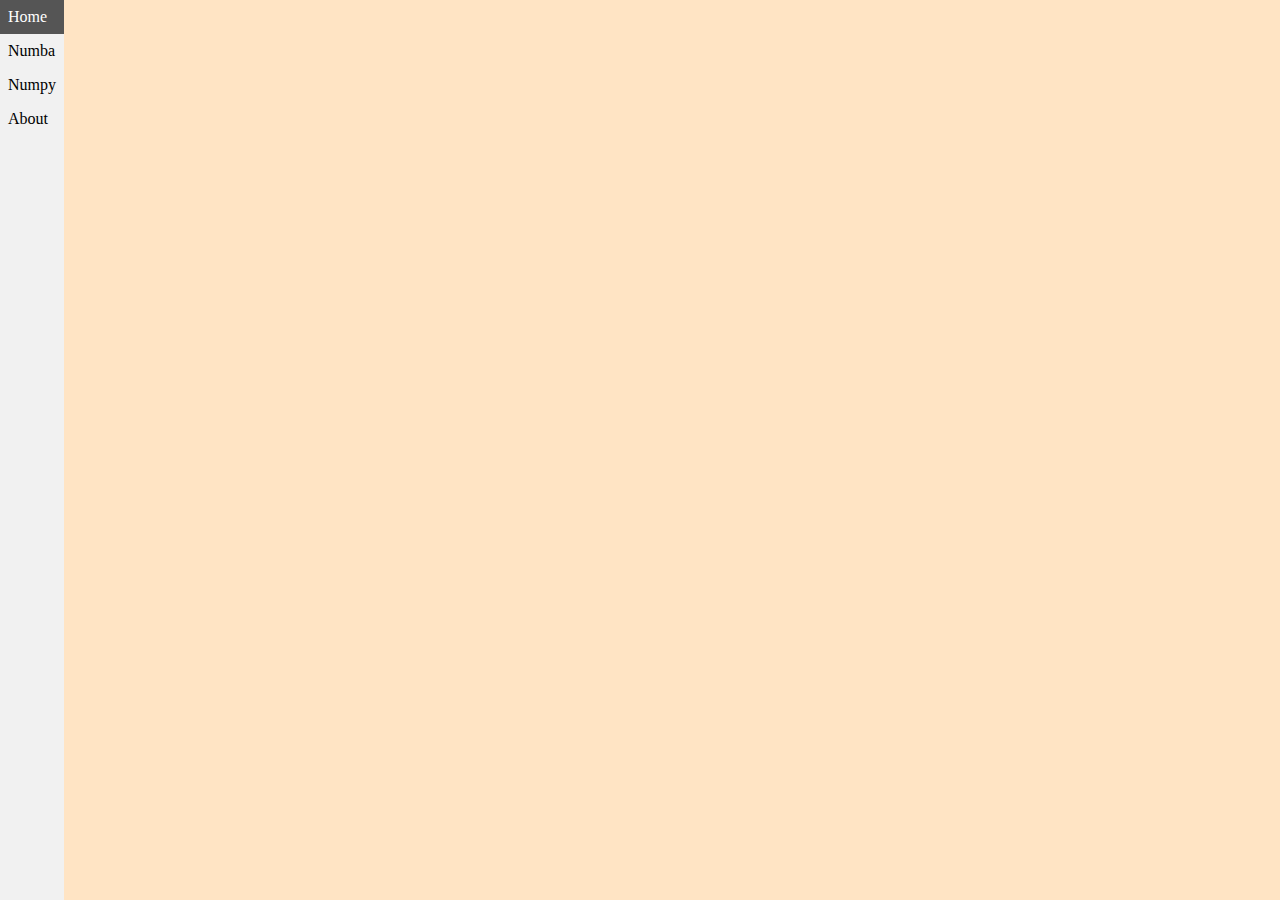
<file: index.html>
<!doctype html>
<html lang="en">
<head>
    <meta charset="UTF-8">
    <meta name="viewport" content="width=device-width, user-scalable=no, initial-scale=1.0, maximum-scale=1.0, minimum-scale=1.0">
    <meta http-equiv="X-UA-Compatible" content="ie=edge">
    <title>Python Tutorials</title>

    <link rel="stylesheet" href="src/css/style.css">
</head>
<body>

    <ul id="top-nav">
        <li id="home"><a href="./index.html">Home</a></li>
        <li id="numba"><a href="./src/html/numba.html">Numba</a></li>
        <li id="numpy"><a href="./src/html/numpy.html">Numpy</a></li>
        <li id="about"><a href="./src/html/about.html">About</a></li>
    </ul>

</body>
</html>
</file>
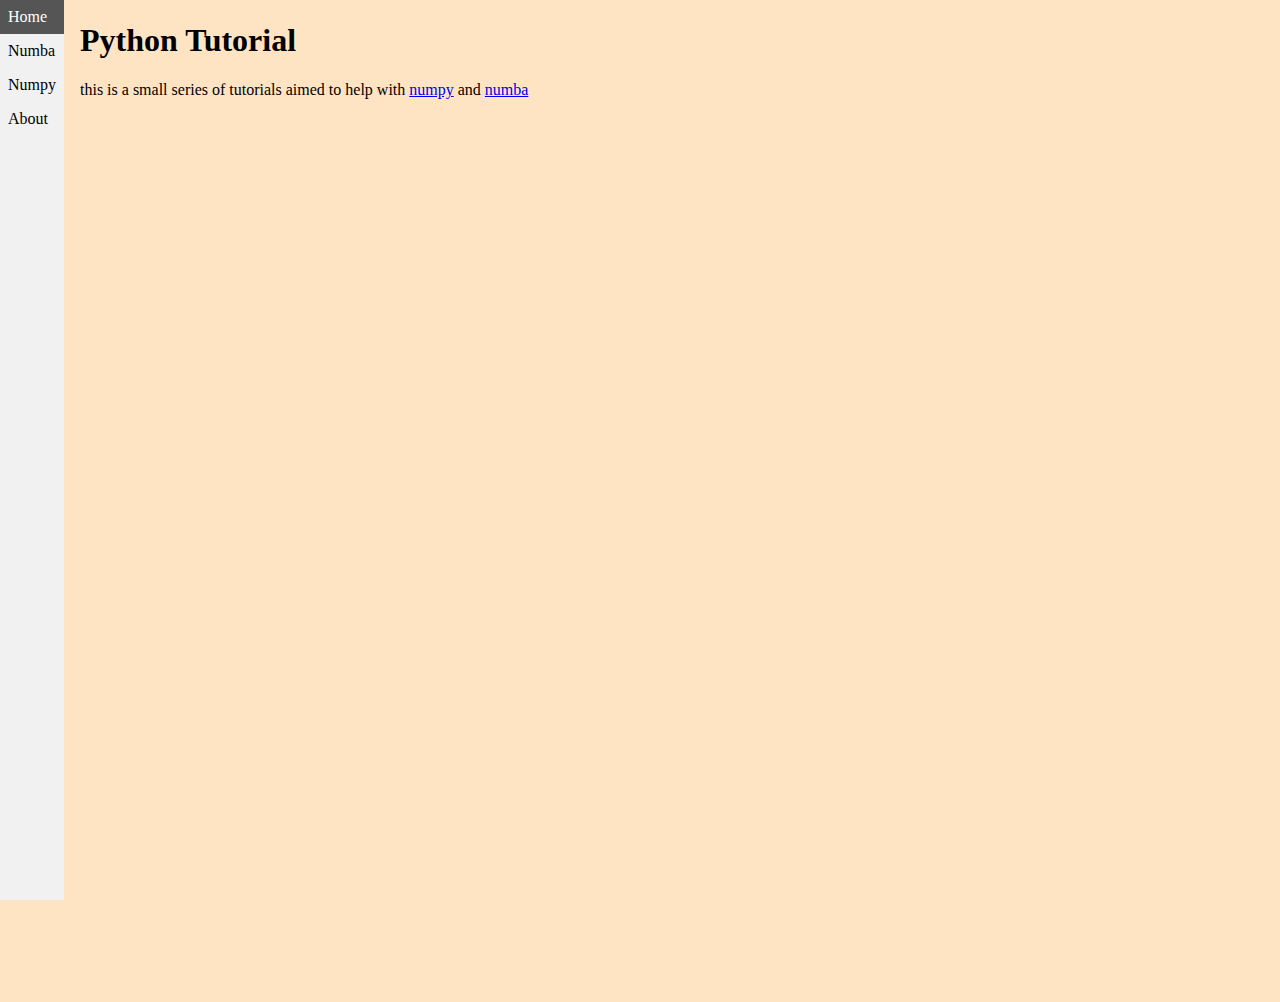
<file: src/html/about.html>
<!DOCTYPE html>
<html lang="en">
<head>
    <meta charset="UTF-8">
    <title>about</title>

    <link rel="stylesheet" href="../css/style.css">
</head>
<body>

    <ul id="top-nav">
        <li id="home"><a href="../../index.html">Home</a></li>
        <li id="numba"><a href="./numba.html">Numba</a></li>
        <li id="numpy"><a href="./numpy.html">Numpy</a></li>
        <li id="about"><a href="./about.html">About</a></li>
    </ul>

    <div class="main-text">

<h1>Python Tutorial</h1>
<p>this is a small series of tutorials aimed to help with <a href="https://numpy.org/">numpy</a> and <a href="https://numba.pydata.org/">numba</a></p>

    </div>


</body>
</html>
</file>
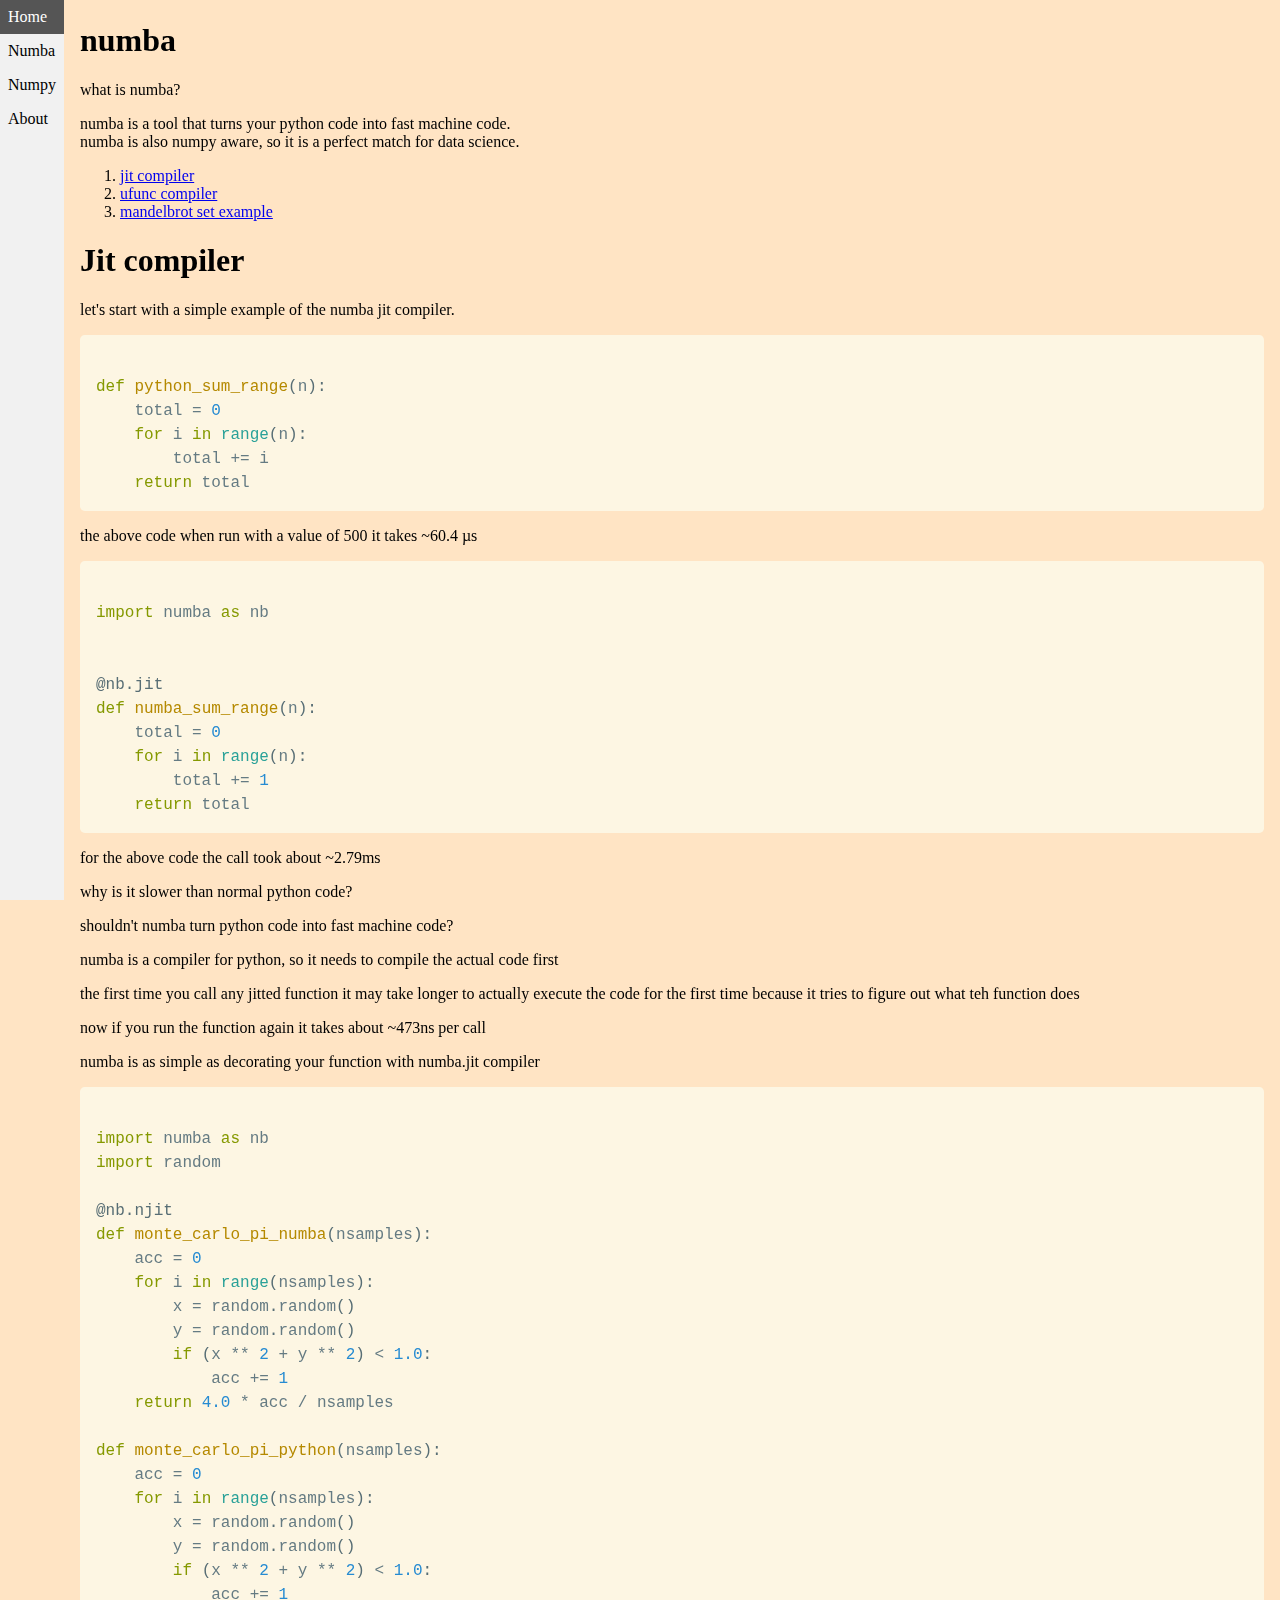
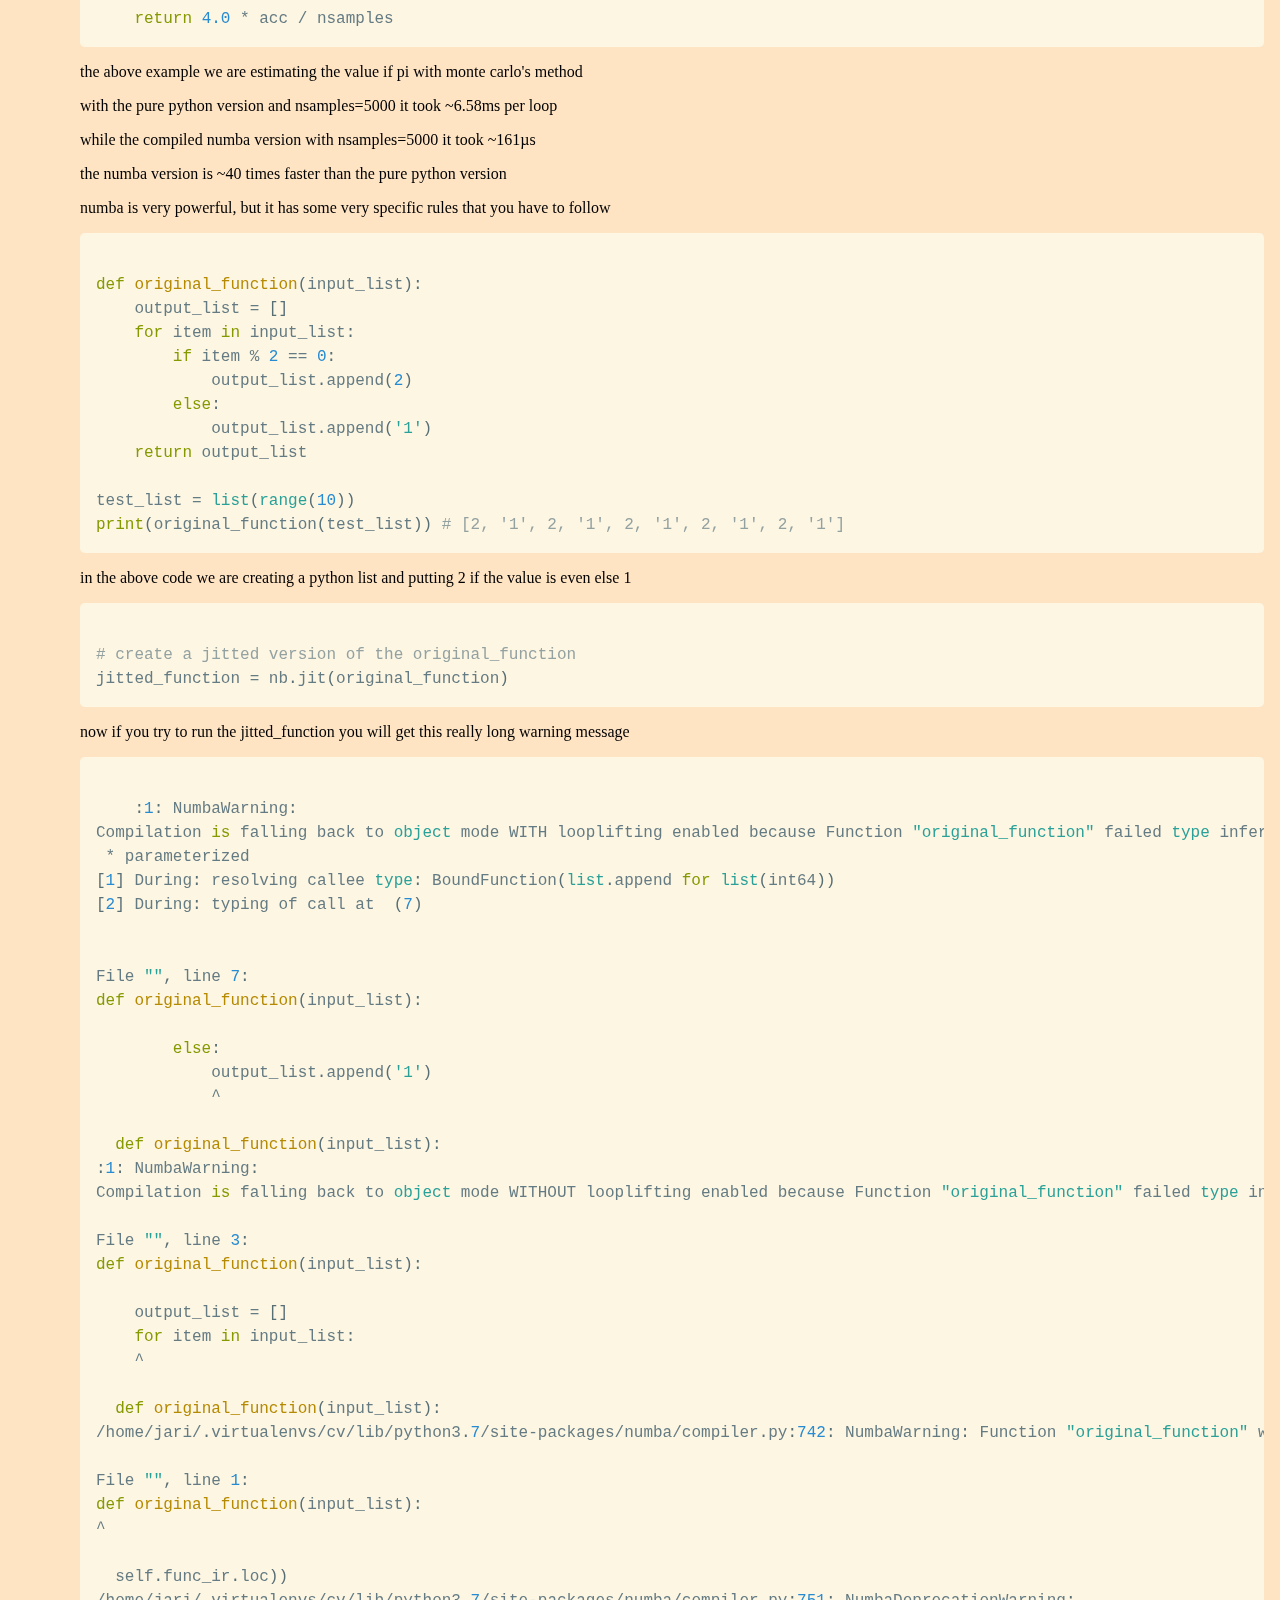
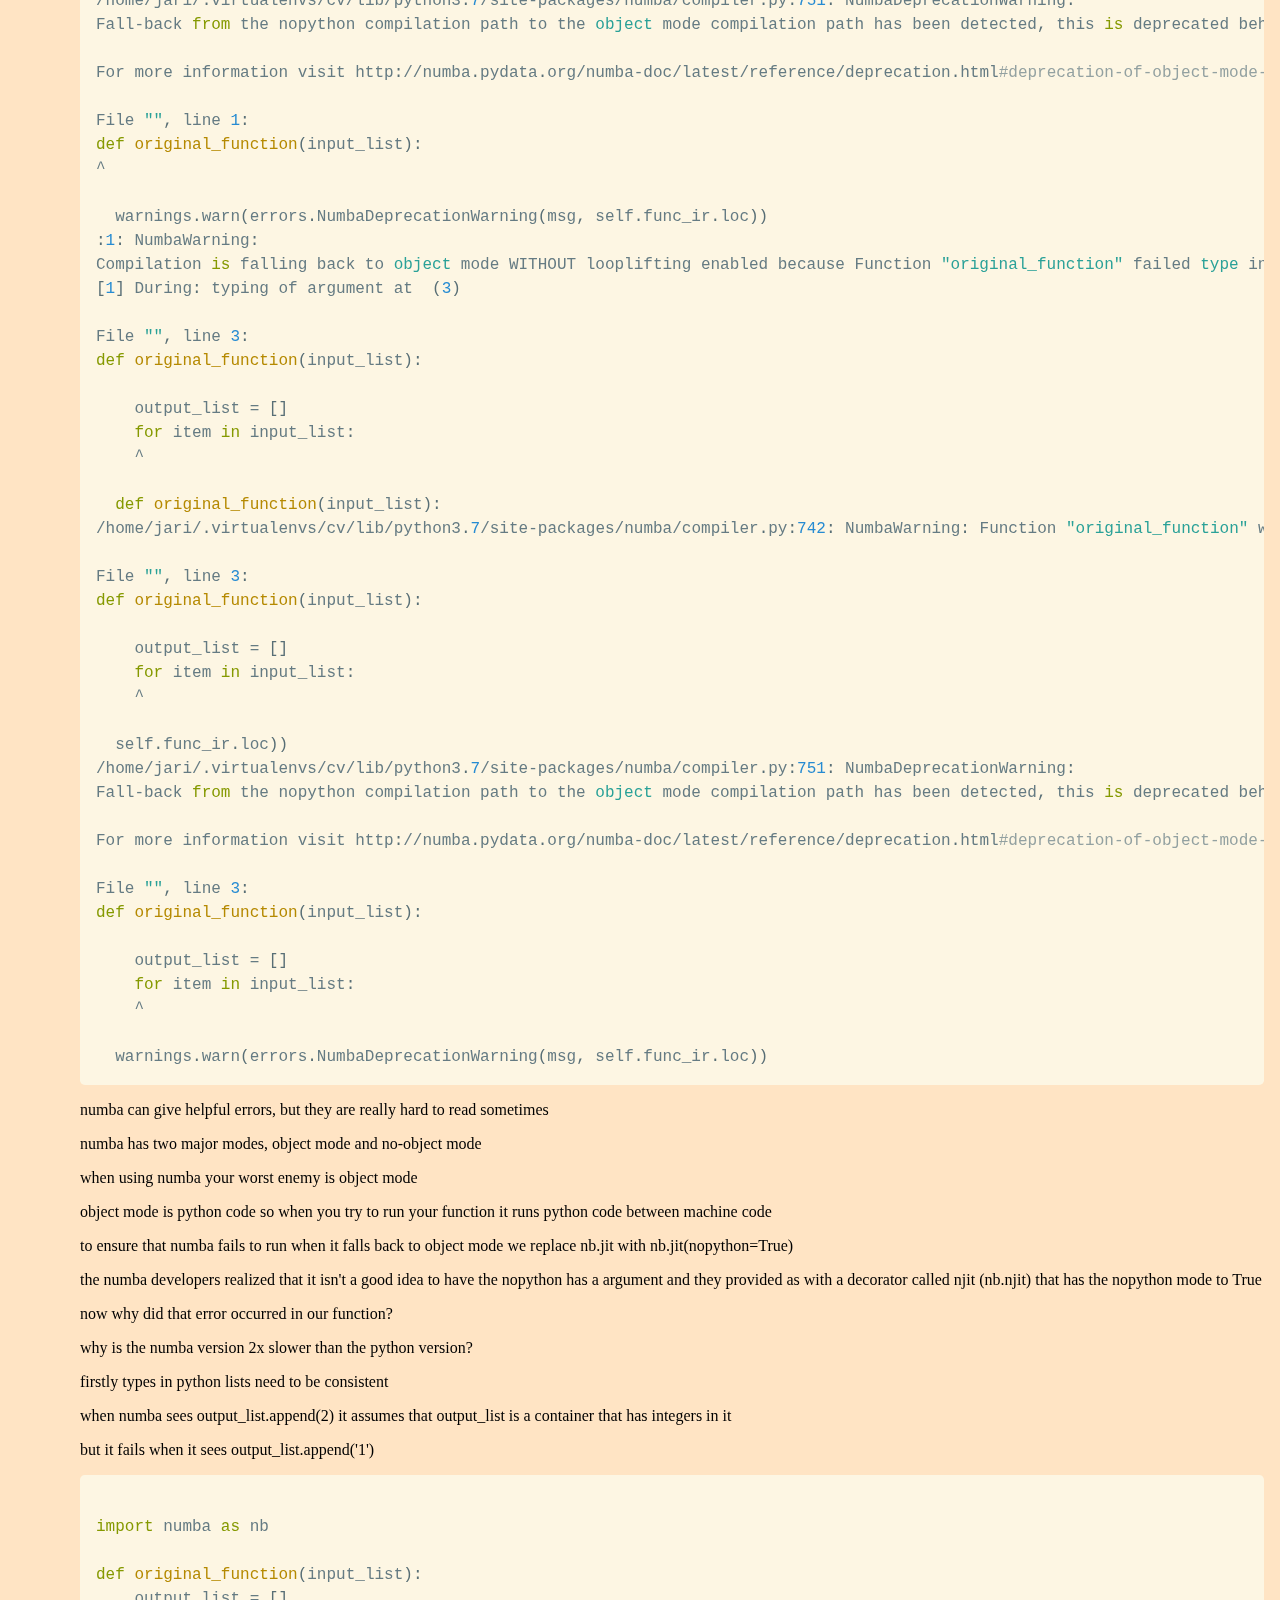
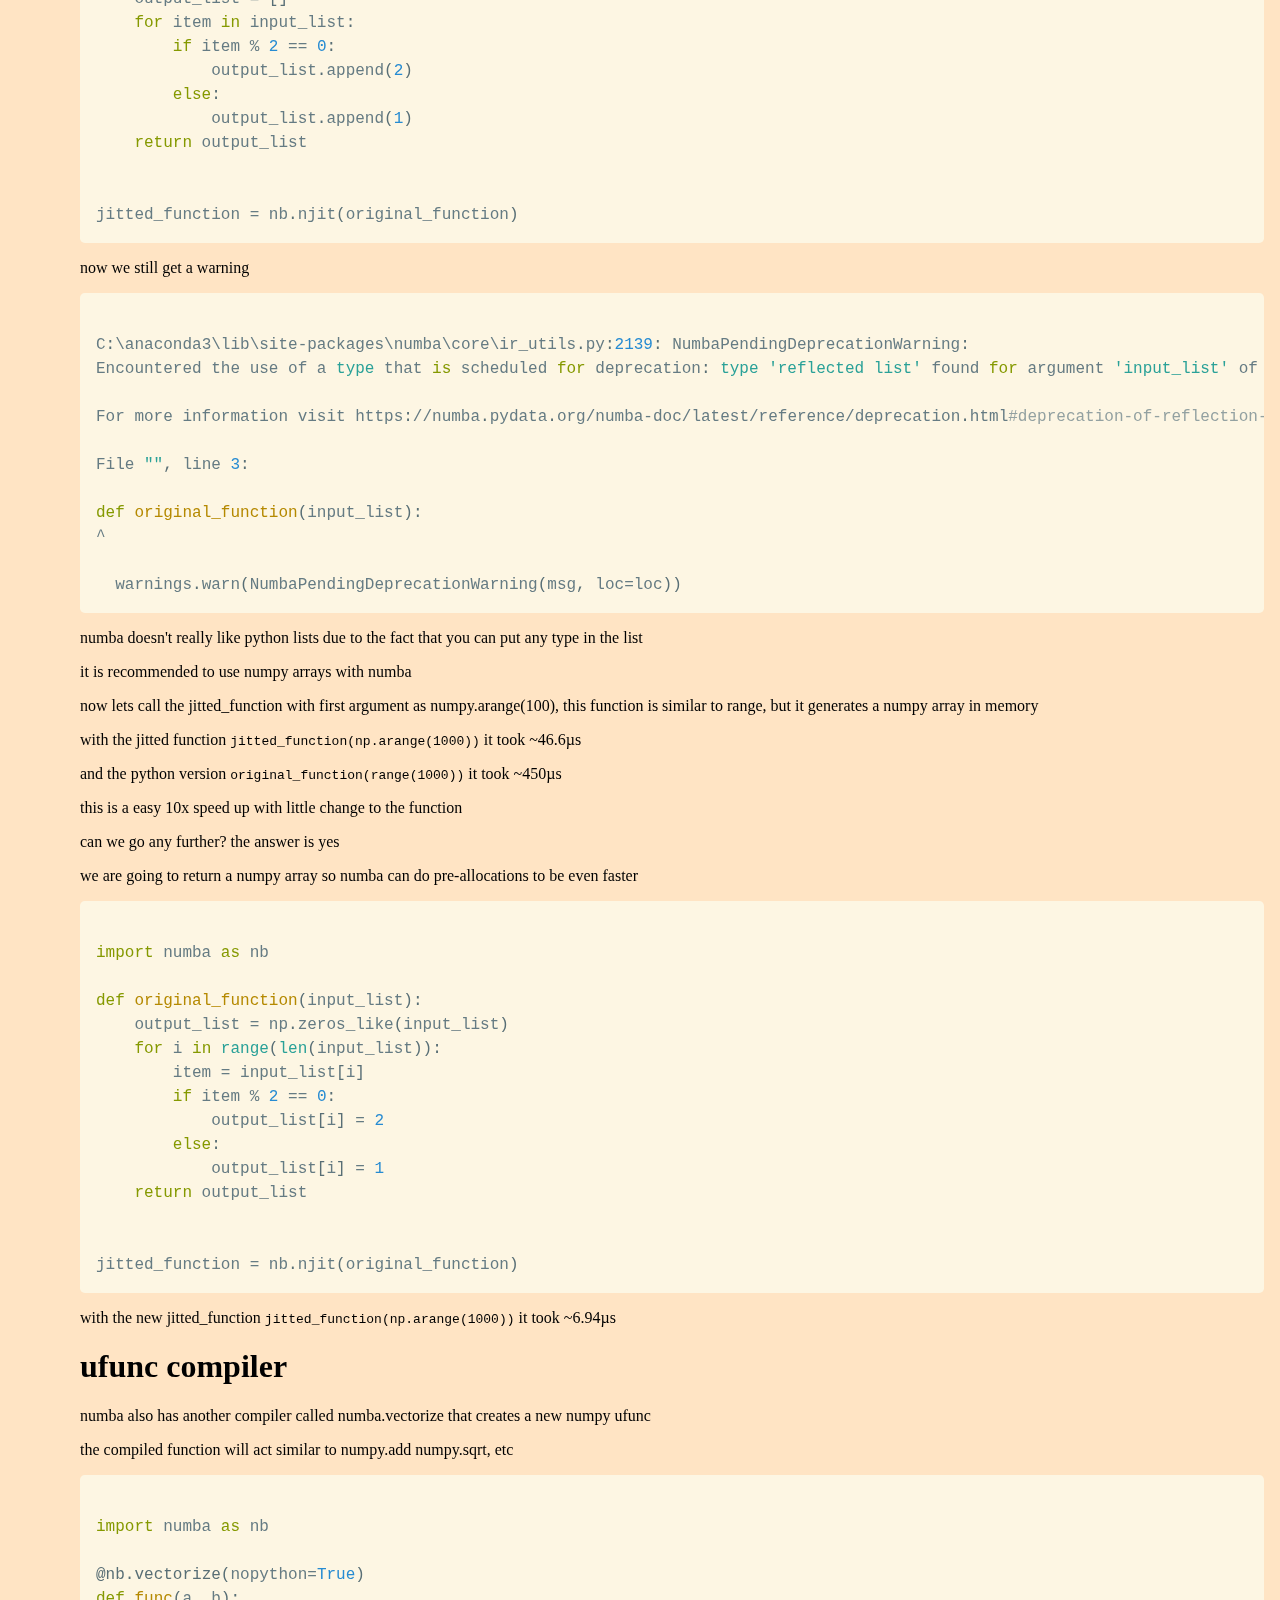
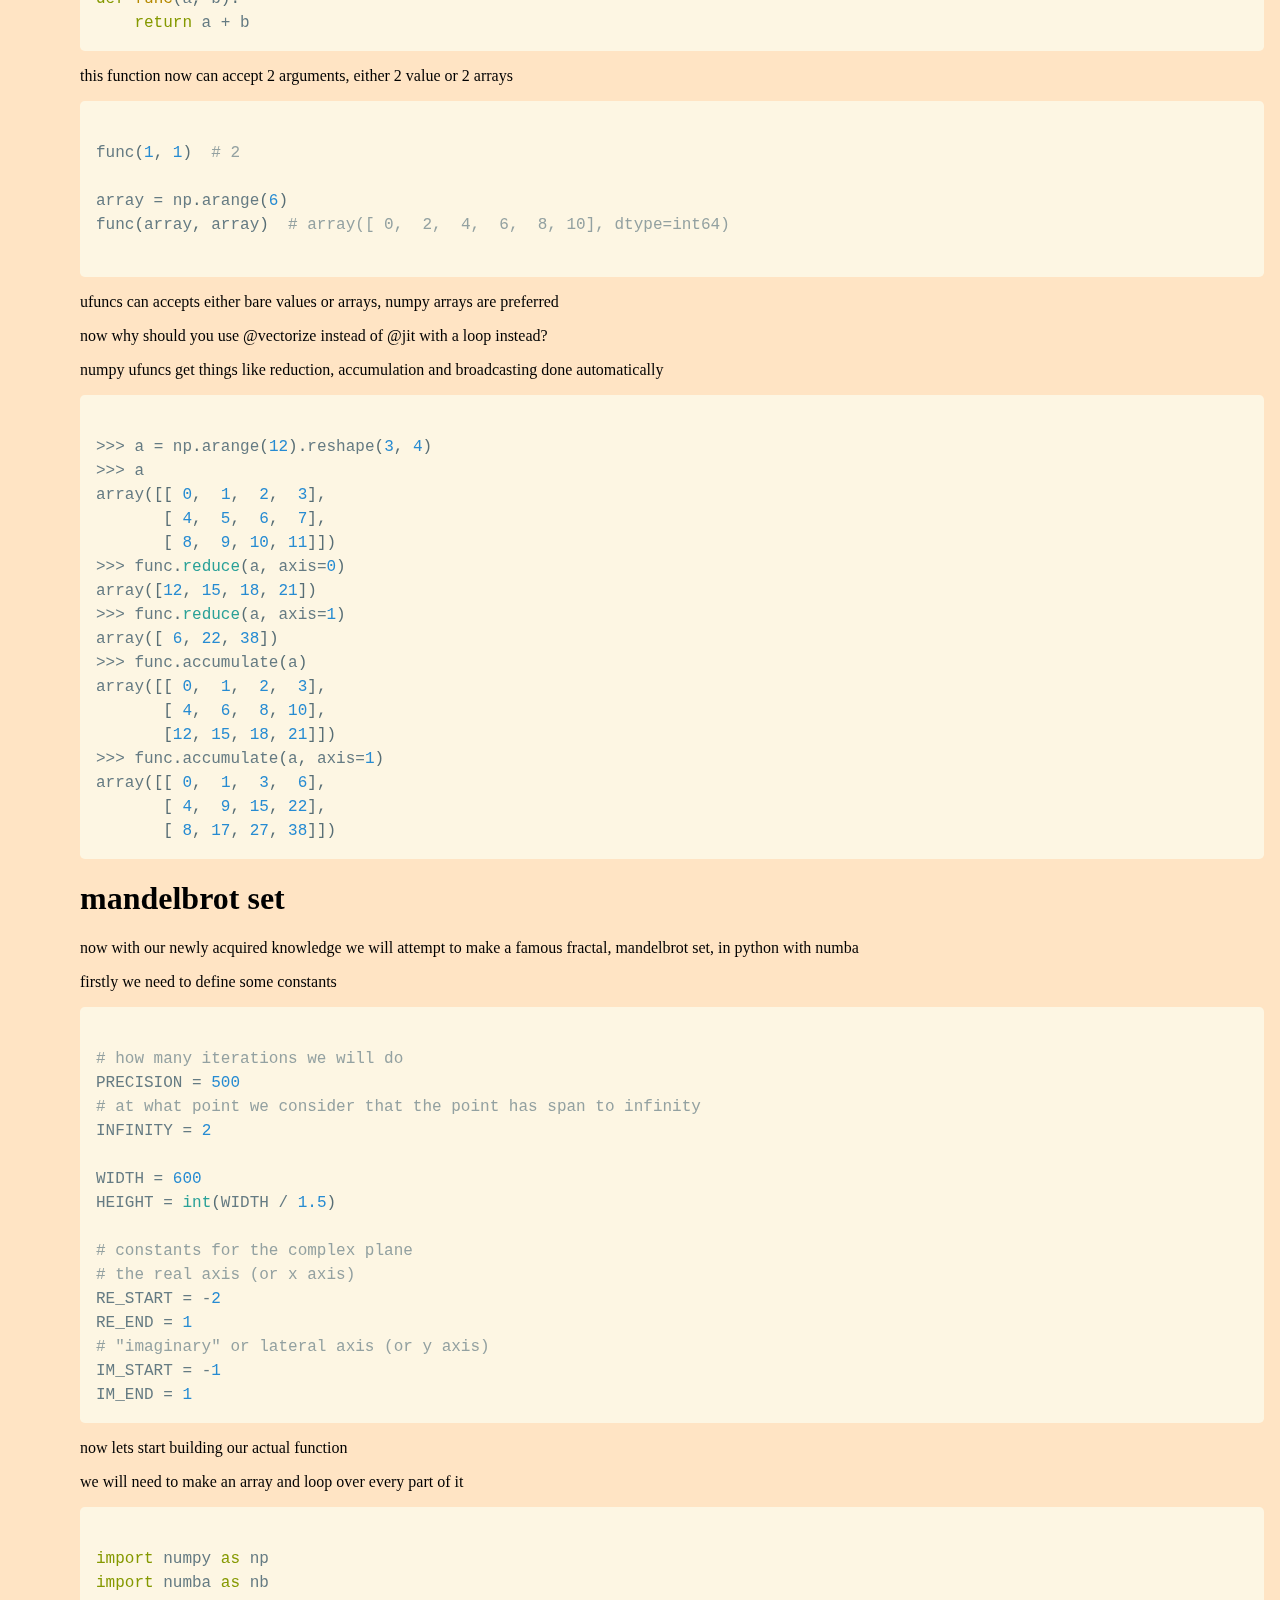
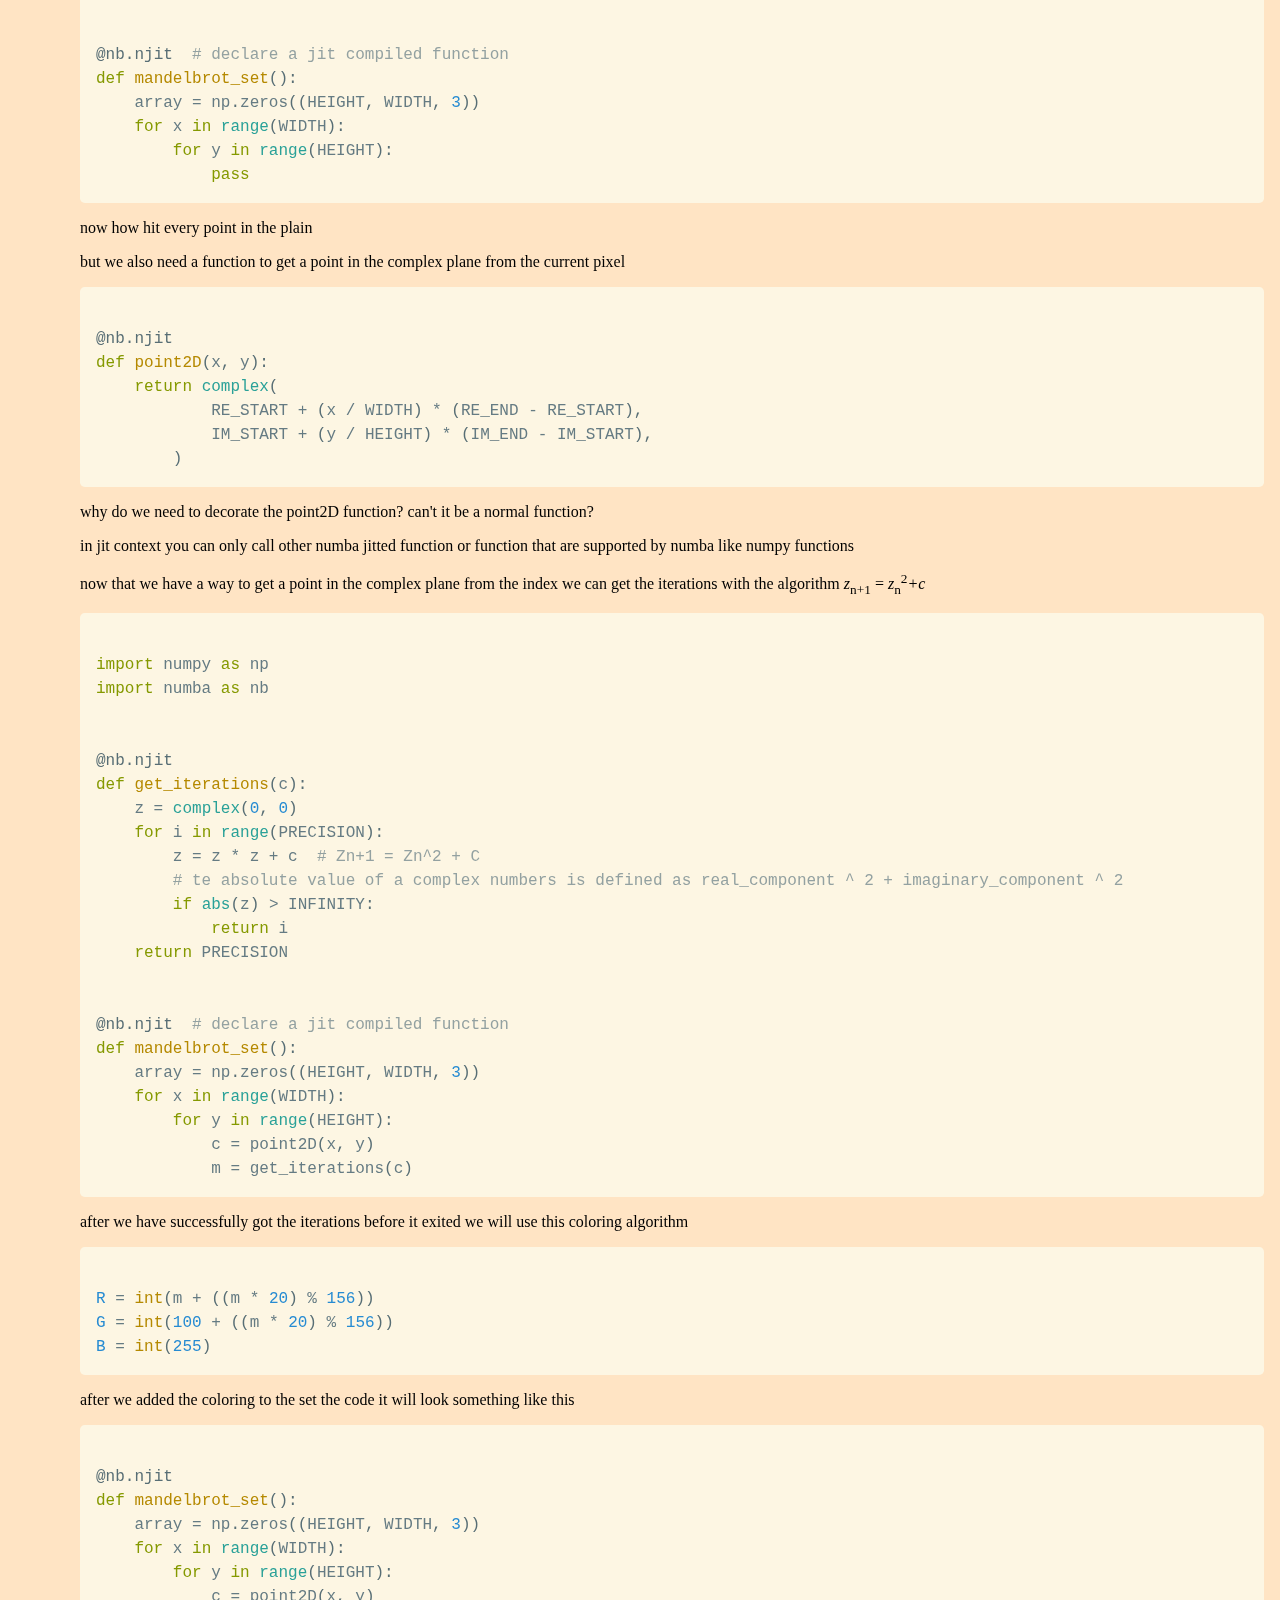
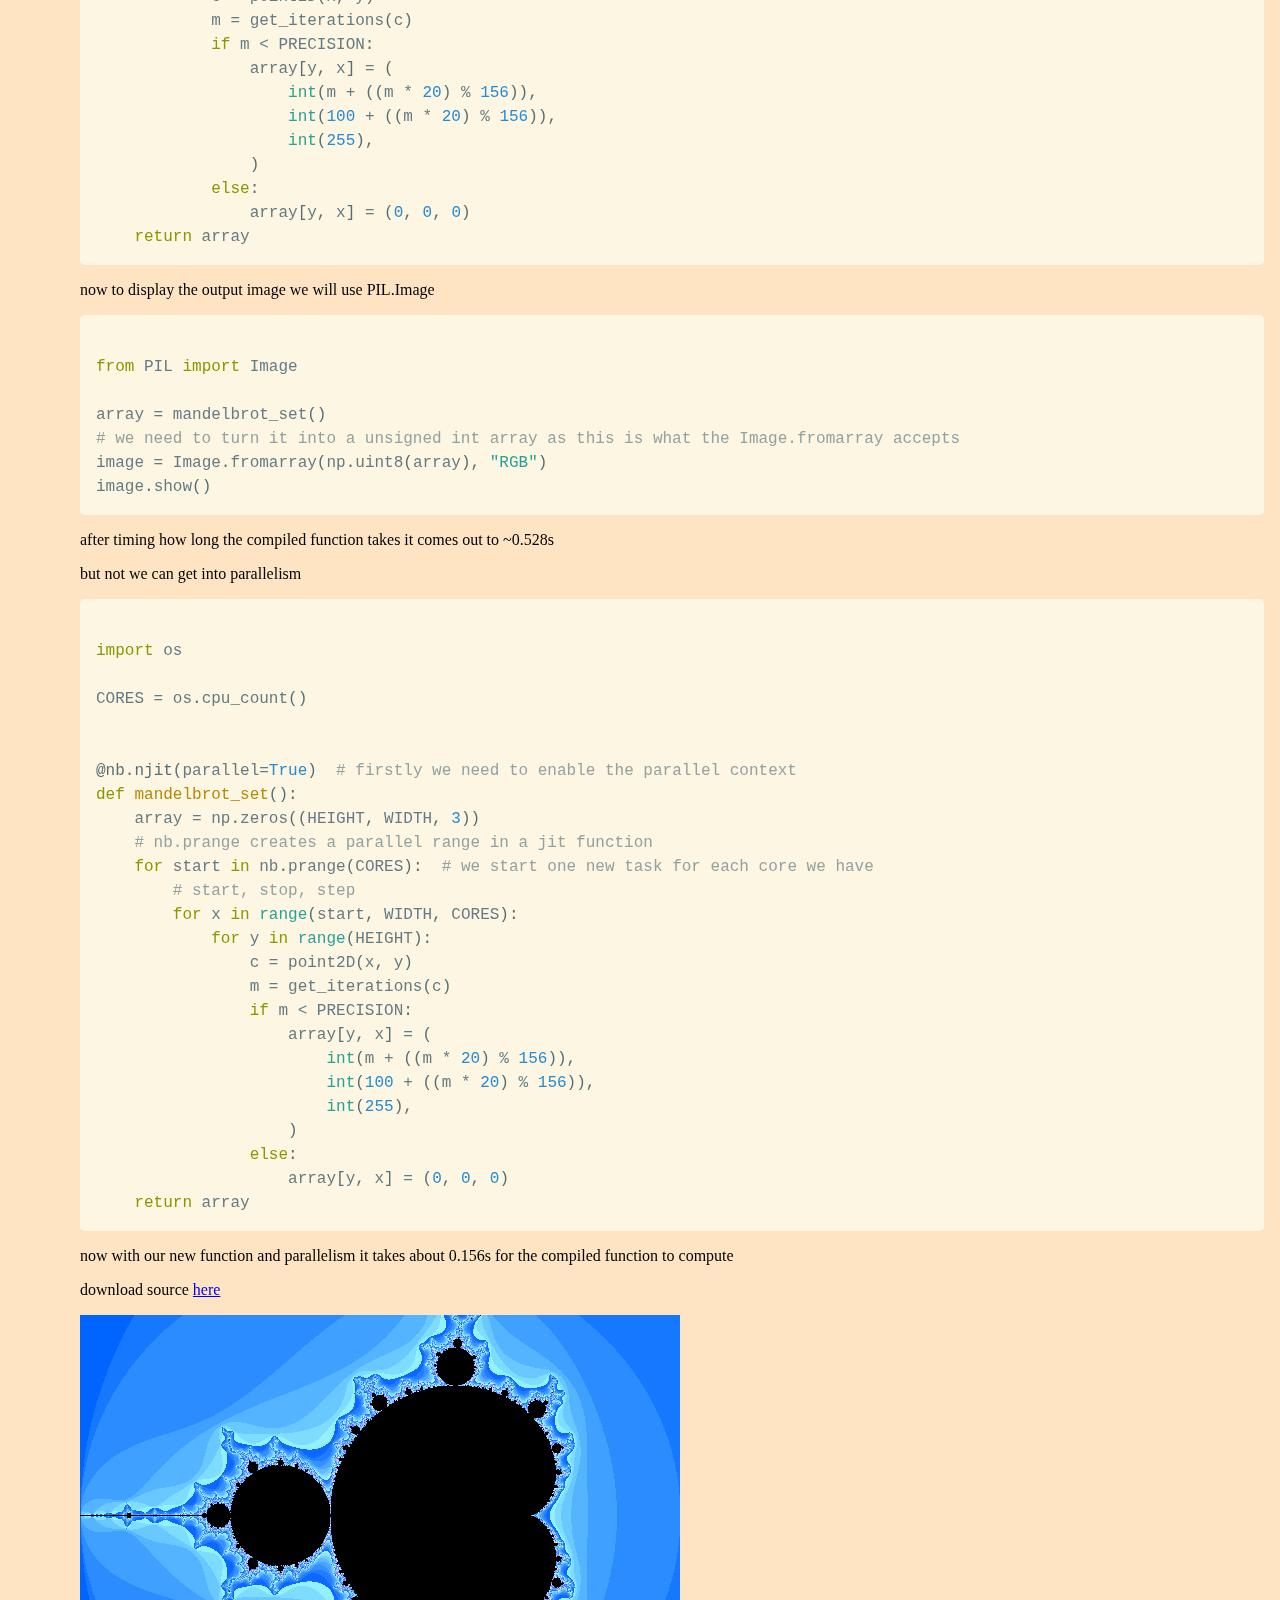
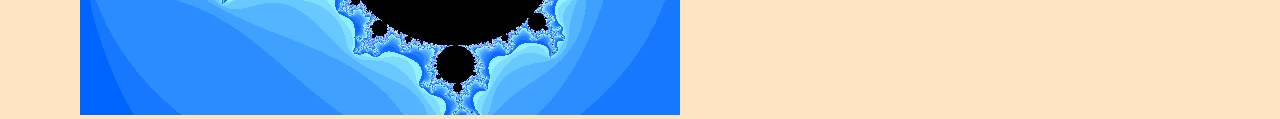
<file: src/html/numba.html>
<!--
to quick jump in the documents search these things:
navigation_bar // for the sidebar
html_index // for the list to jump in specific parts of the page
jit_compiler  // for the jit compiler explanation
ufunc_compiler  // for the explanation of vectorize
-->

<!DOCTYPE html>
<html lang="en">
<head>
    <meta charset="UTF-8">
    <title>numba</title>

    <link rel="stylesheet" href="../css/style.css">
    <link href="../../dependencies/prismjs/prism.css" rel="stylesheet"/>
</head>
<body>

    <!-- navigation_bar -->
    <ul id="top-nav">
        <li id="home"><a href="../../index.html">Home</a></li>
        <li id="numba"><a href="./numba.html">Numba</a></li>
        <li id="numpy"><a href="./numpy.html">Numpy</a></li>
        <li id="about"><a href="./about.html">About</a></li>
    </ul>

<!-- the class is used to offset the text -->

<div class="main-text">

<h1>numba</h1>
<p>what is numba?</p>
<p>numba is a tool that turns your python code into fast machine code.<br />
numba is also numpy aware, so it is a perfect match for data science.  </p>

    <!-- html_index -->
<ol>
    <li><a href="#jit">jit compiler</a></li>
    <li><a href="#vectorize">ufunc compiler</a></li>
    <li><a href="#MandelbrotSet">mandelbrot set example</a></li>
</ol>

    <!-- jit_compiler -->
<h1><a id="jit">Jit compiler</a></h1>
<p>let's start with a simple example of the numba jit compiler.  </p>

<pre class="language-python"><code>
def python_sum_range(n):
    total = 0
    for i in range(n):
        total += i
    return total
</code></pre>

<p>the above code when run with a value of 500 it takes ~60.4 µs</p>

<pre class="language-python"><code>
import numba as nb


@nb.jit
def numba_sum_range(n):
    total = 0
    for i in range(n):
        total += 1
    return total
</code></pre>

<p>for the above code the call took about ~2.79ms</p>
<p>why is it slower than normal python code?</p>
<p>shouldn't numba turn python code into fast machine code?</p>
<p>numba is a compiler for python, so it needs to compile the actual code first</p>
<p>the first time you call any jitted function it may take longer to actually execute the code for the first time because it tries to figure out what teh function does</p>
<p>now if you run the function again it takes about ~473ns per call</p>
<p>numba is as simple as decorating your function with numba.jit compiler</p>

<pre class="language-python"><code>
import numba as nb
import random

@nb.njit
def monte_carlo_pi_numba(nsamples):
    acc = 0
    for i in range(nsamples):
        x = random.random()
        y = random.random()
        if (x ** 2 + y ** 2) < 1.0:
            acc += 1
    return 4.0 * acc / nsamples

def monte_carlo_pi_python(nsamples):
    acc = 0
    for i in range(nsamples):
        x = random.random()
        y = random.random()
        if (x ** 2 + y ** 2) < 1.0:
            acc += 1
    return 4.0 * acc / nsamples
</code></pre>

<p>the above example we are estimating the value if pi with monte carlo's method</p>
<p>with the pure python version and nsamples=5000 it took ~6.58ms per loop</p>
<p>while the compiled numba version with nsamples=5000 it took ~161µs</p>
<p>the numba version is ~40 times faster than the pure python version</p>

<p>numba is very powerful, but it has some very specific rules that you have to follow</p>

<pre class="language-python"><code>
def original_function(input_list):
    output_list = []
    for item in input_list:
        if item % 2 == 0:
            output_list.append(2)
        else:
            output_list.append('1')
    return output_list

test_list = list(range(10))
print(original_function(test_list)) # [2, '1', 2, '1', 2, '1', 2, '1', 2, '1']
</code></pre>

<p>in the above code we are creating a python list and putting 2 if the value is even else 1</p>


<pre class="language-python"><code>
# create a jitted version of the original_function
jitted_function = nb.jit(original_function)
</code></pre>

<p>now if you try to run the jitted_function you will get this really long warning message</p>

<pre class="language-python"><code>
    <ipython-input-6-af244bf1c758>:1: NumbaWarning:
Compilation is falling back to object mode WITH looplifting enabled because Function "original_function" failed type inference due to: Invalid use of BoundFunction(list.append for list(int64)) with parameters (Literal[str](1))
 * parameterized
[1] During: resolving callee type: BoundFunction(list.append for list(int64))
[2] During: typing of call at <ipython-input-6-af244bf1c758> (7)


File "<ipython-input-6-af244bf1c758>", line 7:
def original_function(input_list):
    <source elided>
        else:
            output_list.append('1')
            ^

  def original_function(input_list):
<ipython-input-6-af244bf1c758>:1: NumbaWarning:
Compilation is falling back to object mode WITHOUT looplifting enabled because Function "original_function" failed type inference due to: cannot determine Numba type of <class 'numba.dispatcher.LiftedLoop'>

File "<ipython-input-6-af244bf1c758>", line 3:
def original_function(input_list):
    <source elided>
    output_list = []
    for item in input_list:
    ^

  def original_function(input_list):
/home/jari/.virtualenvs/cv/lib/python3.7/site-packages/numba/compiler.py:742: NumbaWarning: Function "original_function" was compiled in object mode without forceobj=True, but has lifted loops.

File "<ipython-input-6-af244bf1c758>", line 1:
def original_function(input_list):
^

  self.func_ir.loc))
/home/jari/.virtualenvs/cv/lib/python3.7/site-packages/numba/compiler.py:751: NumbaDeprecationWarning:
Fall-back from the nopython compilation path to the object mode compilation path has been detected, this is deprecated behaviour.

For more information visit http://numba.pydata.org/numba-doc/latest/reference/deprecation.html#deprecation-of-object-mode-fall-back-behaviour-when-using-jit

File "<ipython-input-6-af244bf1c758>", line 1:
def original_function(input_list):
^

  warnings.warn(errors.NumbaDeprecationWarning(msg, self.func_ir.loc))
<ipython-input-6-af244bf1c758>:1: NumbaWarning:
Compilation is falling back to object mode WITHOUT looplifting enabled because Function "original_function" failed type inference due to: non-precise type pyobject
[1] During: typing of argument at <ipython-input-6-af244bf1c758> (3)

File "<ipython-input-6-af244bf1c758>", line 3:
def original_function(input_list):
    <source elided>
    output_list = []
    for item in input_list:
    ^

  def original_function(input_list):
/home/jari/.virtualenvs/cv/lib/python3.7/site-packages/numba/compiler.py:742: NumbaWarning: Function "original_function" was compiled in object mode without forceobj=True.

File "<ipython-input-6-af244bf1c758>", line 3:
def original_function(input_list):
    <source elided>
    output_list = []
    for item in input_list:
    ^

  self.func_ir.loc))
/home/jari/.virtualenvs/cv/lib/python3.7/site-packages/numba/compiler.py:751: NumbaDeprecationWarning:
Fall-back from the nopython compilation path to the object mode compilation path has been detected, this is deprecated behaviour.

For more information visit http://numba.pydata.org/numba-doc/latest/reference/deprecation.html#deprecation-of-object-mode-fall-back-behaviour-when-using-jit

File "<ipython-input-6-af244bf1c758>", line 3:
def original_function(input_list):
    <source elided>
    output_list = []
    for item in input_list:
    ^

  warnings.warn(errors.NumbaDeprecationWarning(msg, self.func_ir.loc))
</code></pre>

<p>numba can give helpful errors, but they are really hard to read sometimes</p>
<p>numba has two major modes, object mode and no-object mode</p>
<p>when using numba your worst enemy is object mode</p>
<p>object mode is python code so when you try to run your function it runs python code between machine code</p>
<p>to ensure that numba fails to run when it falls back to object mode we replace nb.jit with nb.jit(nopython=True)</p>
<p>the numba developers realized that it isn't a good idea to have the nopython has a argument and they provided as with a decorator called njit (nb.njit) that has the nopython mode to True</p>

<p></p>
<p>now why did that error occurred in our function?</p>
<p>why is the numba version 2x slower than the python version?</p>
<p>firstly types in python lists need to be consistent</p>
<p>when numba sees output_list.append(2) it assumes that output_list is a container that has integers in it</p>
<p>but it fails when it sees output_list.append('1')</p>

<pre class="language-python"><code>
import numba as nb

def original_function(input_list):
    output_list = []
    for item in input_list:
        if item % 2 == 0:
            output_list.append(2)
        else:
            output_list.append(1)
    return output_list


jitted_function = nb.njit(original_function)
</code></pre>

<p>now we still get a warning</p>

<pre class="language-python"><code>
C:\anaconda3\lib\site-packages\numba\core\ir_utils.py:2139: NumbaPendingDeprecationWarning:
Encountered the use of a type that is scheduled for deprecation: type 'reflected list' found for argument 'input_list' of function 'original_function'.

For more information visit https://numba.pydata.org/numba-doc/latest/reference/deprecation.html#deprecation-of-reflection-for-list-and-set-types

File "<ipython-input-37-390f810355b3>", line 3:

def original_function(input_list):
^

  warnings.warn(NumbaPendingDeprecationWarning(msg, loc=loc))
</code></pre>

<p>numba doesn't really like python lists due to the fact that you can put any type in the list</p>
<p>it is recommended to use numpy arrays with numba</p>

<p>now lets call the jitted_function with first argument as numpy.arange(100), this function is similar to range, but it generates a numpy array in memory</p>
<p>with the jitted function <code>jitted_function(np.arange(1000))</code> it took ~46.6µs</p>
<p>and the python version <code>original_function(range(1000))</code> it took ~450µs</p>
<p>this is a easy 10x speed up with little change to the function</p>
<p>can we go any further? the answer is yes</p>

<p>we are going to return a numpy array so numba can do pre-allocations to be even faster</p>

<pre class="language-python"><code>
import numba as nb

def original_function(input_list):
    output_list = np.zeros_like(input_list)
    for i in range(len(input_list)):
        item = input_list[i]
        if item % 2 == 0:
            output_list[i] = 2
        else:
            output_list[i] = 1
    return output_list


jitted_function = nb.njit(original_function)
</code></pre>

<p>with the new jitted_function <code>jitted_function(np.arange(1000))</code> it took ~6.94µs</p>

    <!-- ufunc_compiler -->
<h1 id="vectorize">ufunc compiler</h1>
<p>numba also has another compiler called numba.vectorize that creates a new numpy ufunc</p>
<p>the compiled function will act similar to numpy.add numpy.sqrt, etc</p>

<pre class="language-python"><code>
import numba as nb

@nb.vectorize(nopython=True)
def func(a, b):
    return a + b
</code></pre>

<p>this function now can accept 2 arguments, either 2 value or 2 arrays</p>

<pre class="language-python"><code>
func(1, 1)  # 2

array = np.arange(6)
func(array, array)  # array([ 0,  2,  4,  6,  8, 10], dtype=int64)

</code></pre>

<p>ufuncs can accepts either bare values or arrays, numpy arrays are preferred</p>

<p>now why should you use @vectorize instead of @jit with a loop instead?</p>
<p>numpy ufuncs get things like reduction, accumulation and broadcasting done automatically</p>

<pre class="language-python"><code>
>>> a = np.arange(12).reshape(3, 4)
>>> a
array([[ 0,  1,  2,  3],
       [ 4,  5,  6,  7],
       [ 8,  9, 10, 11]])
>>> func.reduce(a, axis=0)
array([12, 15, 18, 21])
>>> func.reduce(a, axis=1)
array([ 6, 22, 38])
>>> func.accumulate(a)
array([[ 0,  1,  2,  3],
       [ 4,  6,  8, 10],
       [12, 15, 18, 21]])
>>> func.accumulate(a, axis=1)
array([[ 0,  1,  3,  6],
       [ 4,  9, 15, 22],
       [ 8, 17, 27, 38]])
</code></pre>


<h1 id="MandelbrotSet">mandelbrot set</h1>
<p>now with our newly acquired knowledge we will attempt to make a famous fractal, mandelbrot set, in python with numba</p>

<p>firstly we need to define some constants</p>

<pre class="language-python"><code>
# how many iterations we will do
PRECISION = 500
# at what point we consider that the point has span to infinity
INFINITY = 2

WIDTH = 600
HEIGHT = int(WIDTH / 1.5)

# constants for the complex plane
# the real axis (or x axis)
RE_START = -2
RE_END = 1
# "imaginary" or lateral axis (or y axis)
IM_START = -1
IM_END = 1
</code></pre>

<p>now lets start building our actual function</p>
<p>we will need to make an array and loop over every part of it</p>


<pre class="language-python"><code>
import numpy as np
import numba as nb


@nb.njit  # declare a jit compiled function
def mandelbrot_set():
    array = np.zeros((HEIGHT, WIDTH, 3))
    for x in range(WIDTH):
        for y in range(HEIGHT):
            pass
</code></pre>

<p>now how hit every point in the plain</p>
<p>but we also need a function to get a point in the complex plane from the current pixel</p>

<pre class="language-python"><code>
@nb.njit
def point2D(x, y):
    return complex(
            RE_START + (x / WIDTH) * (RE_END - RE_START),
            IM_START + (y / HEIGHT) * (IM_END - IM_START),
        )
</code></pre>

<p>why do we need to decorate the point2D function? can't it be a normal function?</p>
<p>in jit context you can only call other numba jitted function or function that are supported by numba like numpy functions</p>

<p>now that we have a way to get a point in the complex plane from the index we can get the iterations with the algorithm <i>z</i><sub>n+1</sub> = <i>z</i><sub>n</sub><sup>2</sup><i>+c</i></p>

<pre class="language-python"><code>
import numpy as np
import numba as nb


@nb.njit
def get_iterations(c):
    z = complex(0, 0)
    for i in range(PRECISION):
        z = z * z + c  # Zn+1 = Zn^2 + C
        # te absolute value of a complex numbers is defined as real_component ^ 2 + imaginary_component ^ 2
        if abs(z) > INFINITY:
            return i
    return PRECISION


@nb.njit  # declare a jit compiled function
def mandelbrot_set():
    array = np.zeros((HEIGHT, WIDTH, 3))
    for x in range(WIDTH):
        for y in range(HEIGHT):
            c = point2D(x, y)
            m = get_iterations(c)
</code></pre>

<p>after we have successfully got the iterations before it exited we will use this coloring algorithm</p>
<!-- javascript highlighting looks better here so shush -->
<pre class="language-javascript"><code>
R = int(m + ((m * 20) % 156))
G = int(100 + ((m * 20) % 156))
B = int(255)
</code></pre>

<p>after we added the coloring to the set the code it will look something like this</p>

<pre class="language-python"><code>
@nb.njit
def mandelbrot_set():
    array = np.zeros((HEIGHT, WIDTH, 3))
    for x in range(WIDTH):
        for y in range(HEIGHT):
            c = point2D(x, y)
            m = get_iterations(c)
            if m < PRECISION:
                array[y, x] = (
                    int(m + ((m * 20) % 156)),
                    int(100 + ((m * 20) % 156)),
                    int(255),
                )
            else:
                array[y, x] = (0, 0, 0)
    return array
</code></pre>

<p>now to display the output image we will use PIL.Image</p>

<pre class="language-python"><code>
from PIL import Image

array = mandelbrot_set()
# we need to turn it into a unsigned int array as this is what the Image.fromarray accepts
image = Image.fromarray(np.uint8(array), "RGB")
image.show()
</code></pre>

<p>after timing how long the compiled function takes it comes out to ~0.528s</p>

<p>but not we can get into parallelism</p>

<pre class="language-python"><code>
import os

CORES = os.cpu_count()


@nb.njit(parallel=True)  # firstly we need to enable the parallel context
def mandelbrot_set():
    array = np.zeros((HEIGHT, WIDTH, 3))
    # nb.prange creates a parallel range in a jit function
    for start in nb.prange(CORES):  # we start one new task for each core we have
        # start, stop, step
        for x in range(start, WIDTH, CORES):
            for y in range(HEIGHT):
                c = point2D(x, y)
                m = get_iterations(c)
                if m < PRECISION:
                    array[y, x] = (
                        int(m + ((m * 20) % 156)),
                        int(100 + ((m * 20) % 156)),
                        int(255),
                    )
                else:
                    array[y, x] = (0, 0, 0)
    return array
</code></pre>

<p>now with our new function and parallelism it takes about 0.156s for the compiled function to compute</p>

<p>
    download source <a href="../download/mandelbrot_set.py" download="mandelbrot_set.py">here</a>
</p>

<a href="../images/mandelbrot-set%20600x400.png">
    <img src="../images/mandelbrot-set%20600x400.png" alt="mandelbrot-set image">
</a>


</div>


    <script src="../../dependencies/prismjs/prism.js"></script>
</body>
</html>
</file>
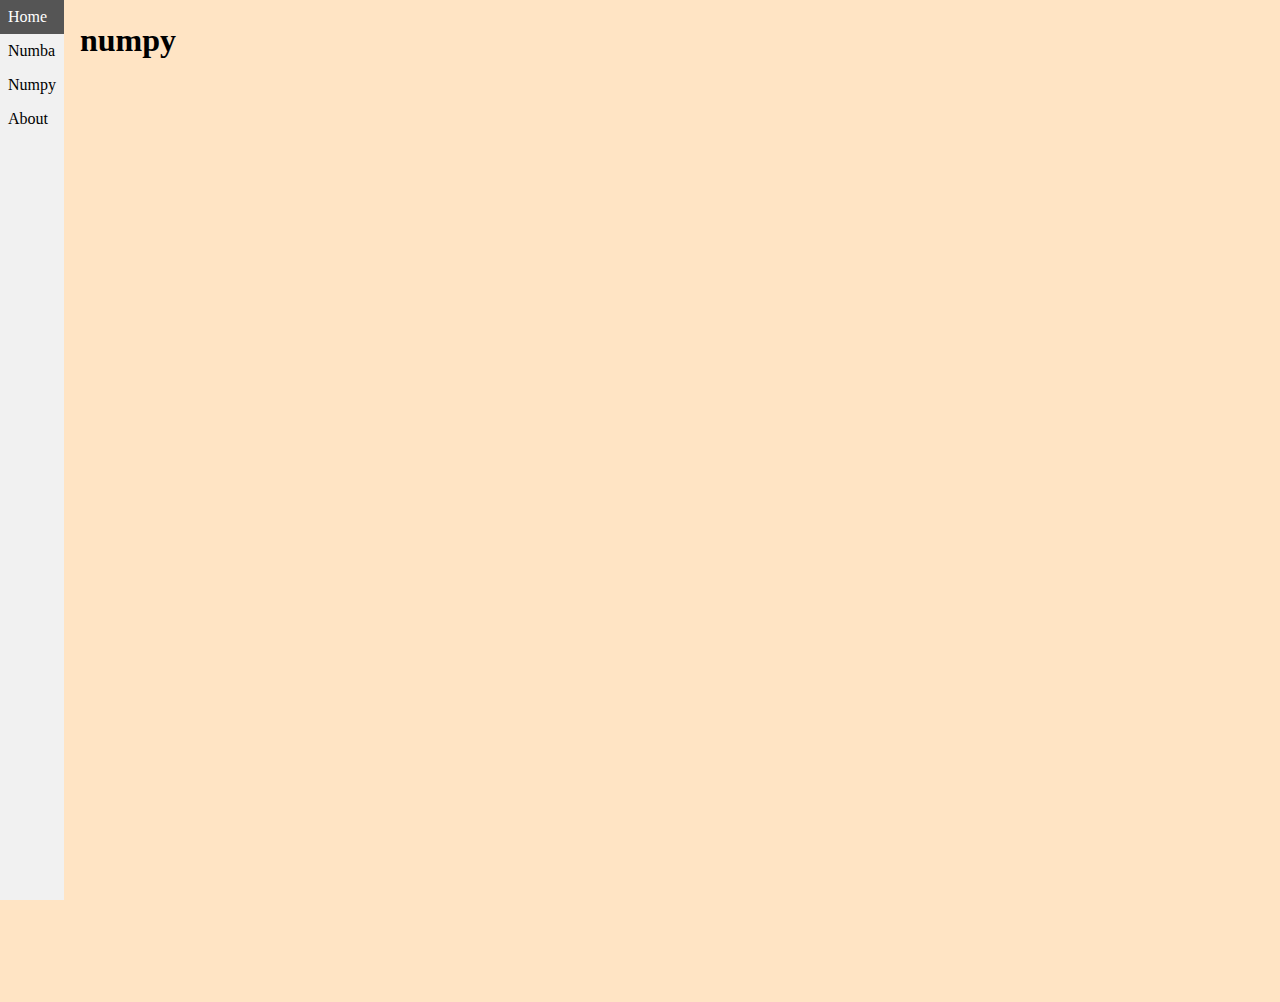
<file: src/html/numpy.html>
<!DOCTYPE html>
<html lang="en">
<head>
    <meta charset="UTF-8">
    <title>numpy</title>

    <link rel="stylesheet" href="../css/style.css">
</head>
<body>

    <ul id="top-nav">
        <li id="home"><a href="../../index.html">Home</a></li>
        <li id="numba"><a href="./numba.html">Numba</a></li>
        <li id="numpy"><a href="./numpy.html">Numpy</a></li>
        <li id="about"><a href="./about.html">About</a></li>
    </ul>

    <div class="main-text">

<h1>numpy</h1>

    </div>

</body>
</html>
</file>
<file: src/css/style.css>
/* apply variables to global scope */
:root {
    /* how big the side bar will be, also used to offset the text */
    --nav-bar-width: 5%;
}

body {
  margin: 0;
  padding: 0;
  background-color: Bisque;
}

#top-nav {
  list-style-type: none;
  margin: 0;
  padding: 0;
  width: var(--nav-bar-width);
  background-color: #f1f1f1;
  position: fixed;
  height: 100%;
  overflow: auto;
}

#top-nav li a {
  display: block;
  color: #000;
  padding: 8px 8px;
  text-decoration: none;
}

#top-nav li a.active {
  background-color: #04AA6D;
  color: white;
}

#top-nav li a:hover:not(.active) {
  background-color: #555;
  color: white;
}

.main-text {
    margin-left: var(--nav-bar-width);
    padding: 1px 16px;
    height: 1000px;
}
</file>
<file: dependencies/prismjs/prism.css>
/* PrismJS 1.26.0
https://prismjs.com/download.html#themes=prism-solarizedlight&languages=markup+css+clike+javascript+asm6502+asmatmel+python+wasm&plugins=line-numbers */
code[class*=language-],pre[class*=language-]{color:#657b83;font-family:Consolas,Monaco,'Andale Mono','Ubuntu Mono',monospace;font-size:1em;text-align:left;white-space:pre;word-spacing:normal;word-break:normal;word-wrap:normal;line-height:1.5;-moz-tab-size:4;-o-tab-size:4;tab-size:4;-webkit-hyphens:none;-moz-hyphens:none;-ms-hyphens:none;hyphens:none}code[class*=language-] ::-moz-selection,code[class*=language-]::-moz-selection,pre[class*=language-] ::-moz-selection,pre[class*=language-]::-moz-selection{background:#073642}code[class*=language-] ::selection,code[class*=language-]::selection,pre[class*=language-] ::selection,pre[class*=language-]::selection{background:#073642}pre[class*=language-]{padding:1em;margin:.5em 0;overflow:auto;border-radius:.3em}:not(pre)>code[class*=language-],pre[class*=language-]{background-color:#fdf6e3}:not(pre)>code[class*=language-]{padding:.1em;border-radius:.3em}.token.cdata,.token.comment,.token.doctype,.token.prolog{color:#93a1a1}.token.punctuation{color:#586e75}.token.namespace{opacity:.7}.token.boolean,.token.constant,.token.deleted,.token.number,.token.property,.token.symbol,.token.tag{color:#268bd2}.token.attr-name,.token.builtin,.token.char,.token.inserted,.token.selector,.token.string,.token.url{color:#2aa198}.token.entity{color:#657b83;background:#eee8d5}.token.atrule,.token.attr-value,.token.keyword{color:#859900}.token.class-name,.token.function{color:#b58900}.token.important,.token.regex,.token.variable{color:#cb4b16}.token.bold,.token.important{font-weight:700}.token.italic{font-style:italic}.token.entity{cursor:help}
pre[class*=language-].line-numbers{position:relative;padding-left:3.8em;counter-reset:linenumber}pre[class*=language-].line-numbers>code{position:relative;white-space:inherit}.line-numbers .line-numbers-rows{position:absolute;pointer-events:none;top:0;font-size:100%;left:-3.8em;width:3em;letter-spacing:-1px;border-right:1px solid #999;-webkit-user-select:none;-moz-user-select:none;-ms-user-select:none;user-select:none}.line-numbers-rows>span{display:block;counter-increment:linenumber}.line-numbers-rows>span:before{content:counter(linenumber);color:#999;display:block;padding-right:.8em;text-align:right}
</file>
